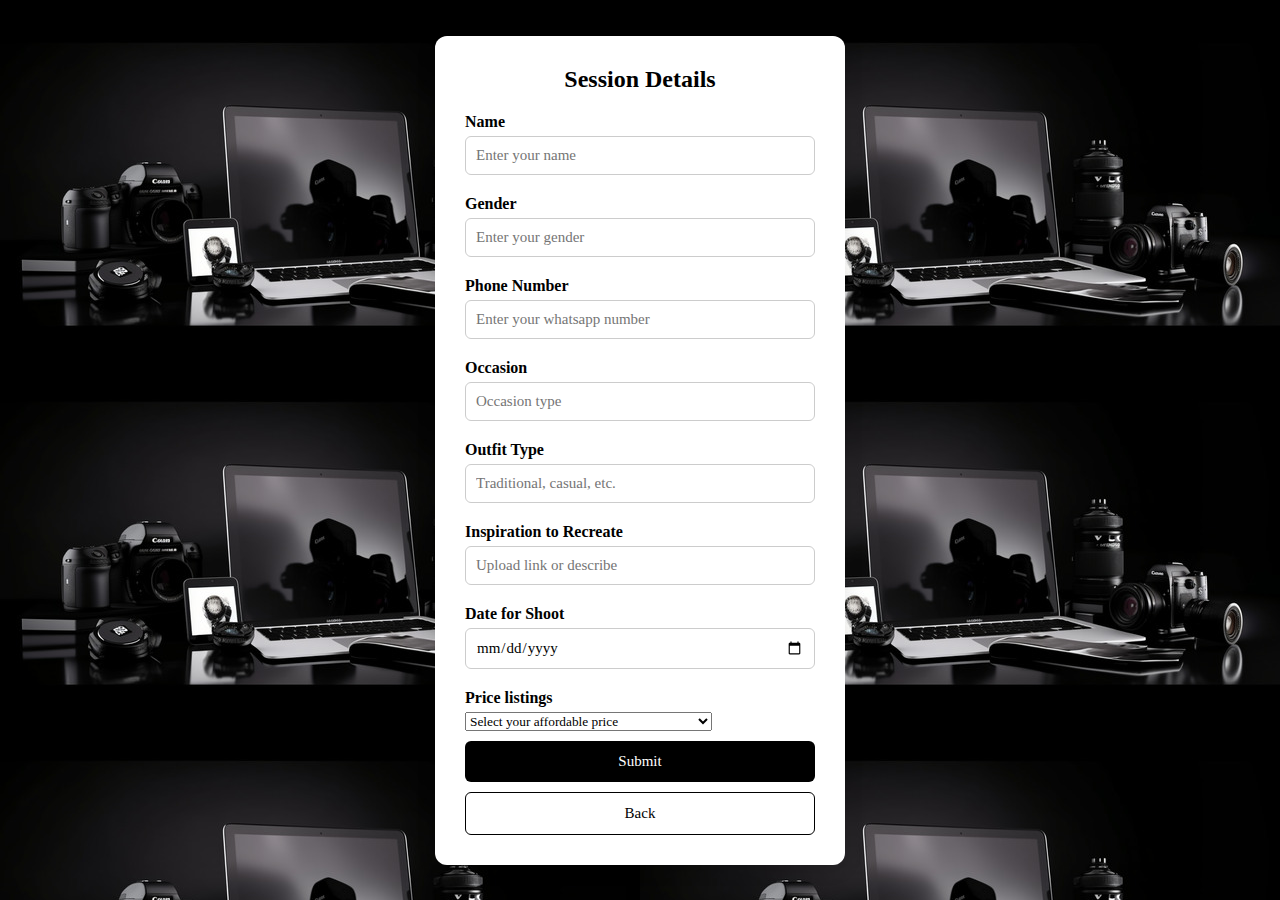
<file: booking.html>
<!DOCTYPE html>
<html lang="en">
<head>
    <meta charset="UTF-8">
    <meta name="viewport" content="width=device-width, initial-scale=1.0">
    <title>Book A Session - Pixelart_Impression</title>
    <link rel="stylesheet" href="booking.css">
    <link rel="shortcut icon" href="img/favicon.jpeg" type="image/x-icon">
</head>

<body>
    <div class="main">
        <h2>Session Details</h2>

        <form class="form" action="https://formspree.io/f/xdkqdlzk" method="POST">
            
            <p>Name</p>
            <input type="text" name="name" placeholder="Enter your name" required>

            <p>Gender</p>
            <input type="text" name="gender" placeholder="Enter your gender" required>

            <p>Phone Number</p>
            <input type="text" name="phone" placeholder="Enter your whatsapp number" required>

            <p>Occasion</p>
            <input type="text" name="occasion" placeholder="Occasion type" required>

            <p>Outfit Type</p>
            <input type="text" name="outfit" placeholder="Traditional, casual, etc." required>

            <p>Inspiration to Recreate</p>
            <input type="text" name="inspiration" placeholder="Upload link or describe" required>

            <p>Date for Shoot</p>
            <input type="date" name="shoot_date" required>

            <p>Price listings</p>
            <select name="price" required>
    <option value="" disabled selected hidden>Select your affordable price</option>

    <option value="35k - Indoor shoot, 1 outfit, 4 soft copies">
        Indoor shoot, 1 outfit, 4 soft copies (35k)
    </option>

    <option value="40k - Indoor shoot, 2 outfits, 4 soft copies">
        Indoor shoot, 2 outfits, 4 soft copies (40k)
    </option>

    <option value="45k - Indoor shoot, 3 outfits, 6 soft copies">
        Indoor shoot, 3 outfits, 6 soft copies (45k)
    </option>

    <option value="50k - Studio shoot deluxe">
        Studio shoot deluxe (50k)
    </option>
</select>


            <button type="submit">Submit</button>

            <button onclick="goToPage()" id="button">Back</button>
        </form>
    </div>

<script>
  function goToPage() {
    window.location.href = "index.html";
  }
  
</script>

</body>
</html>
</file>
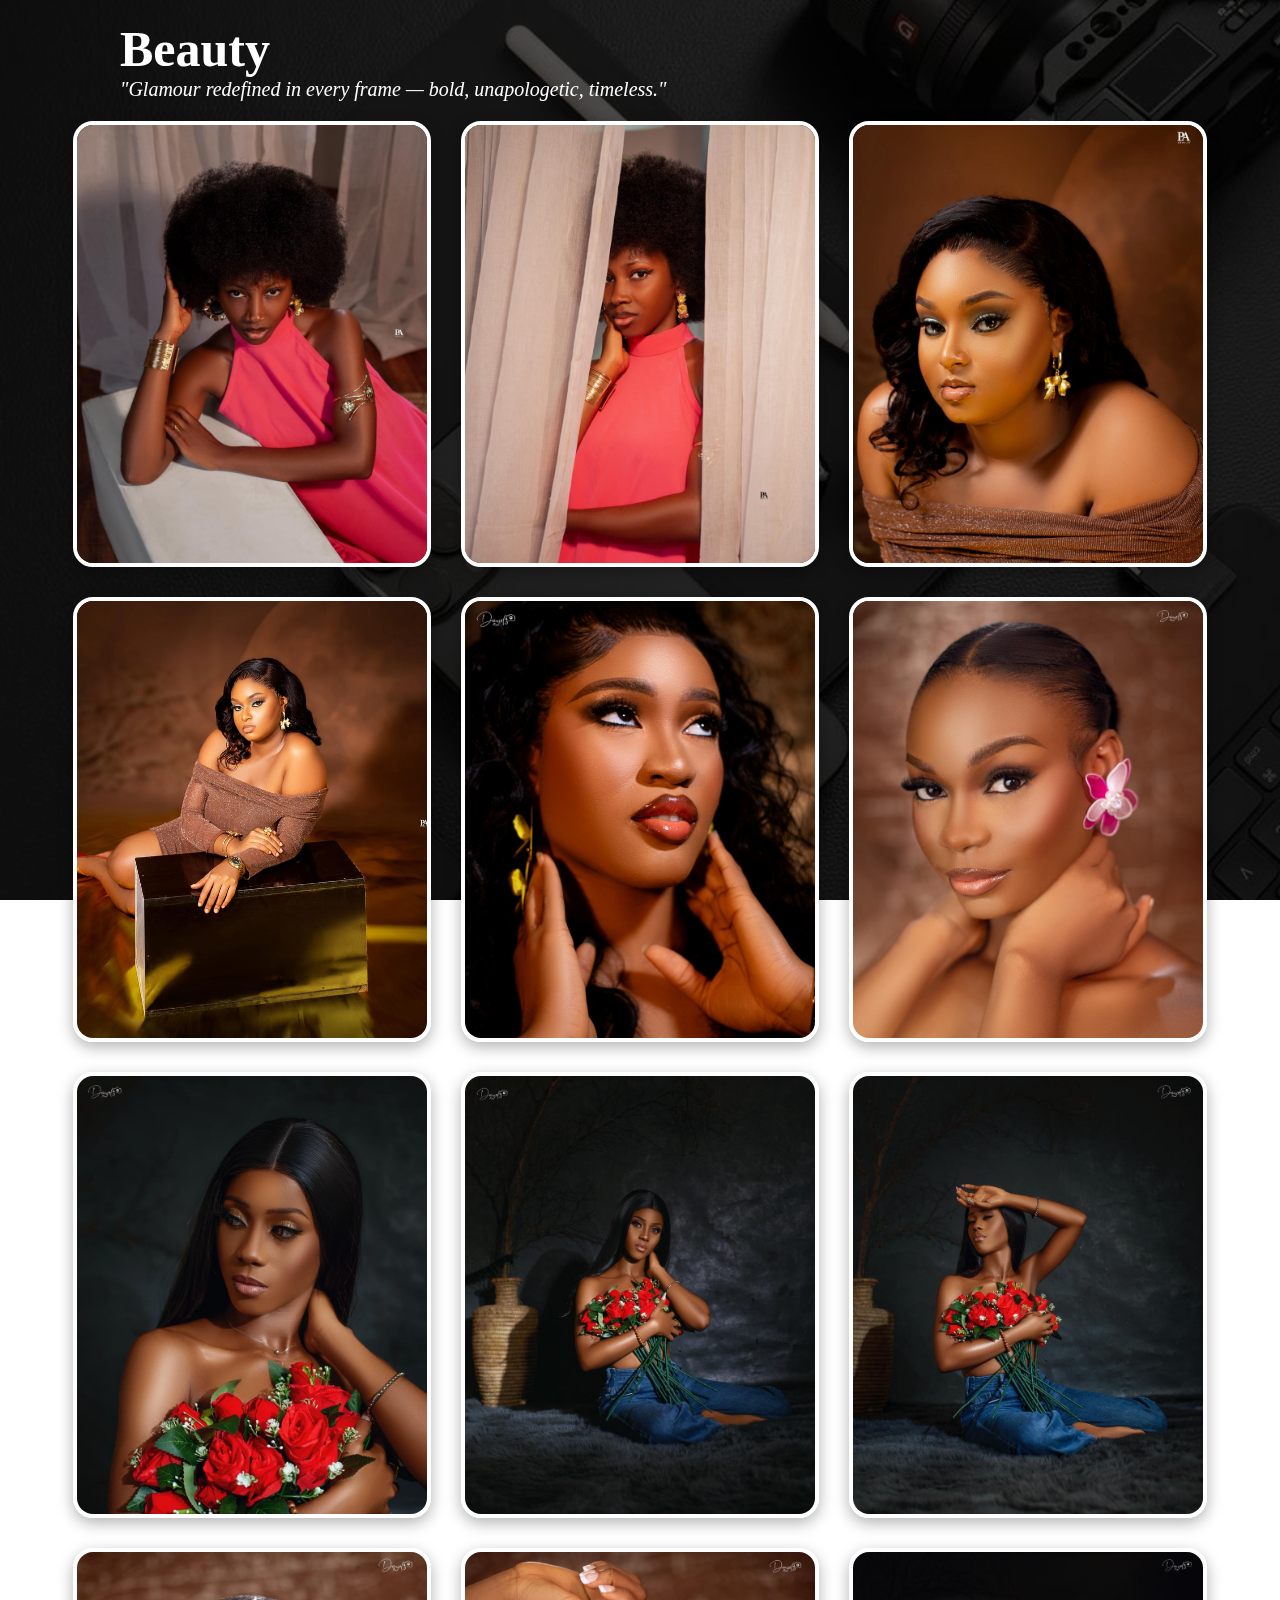
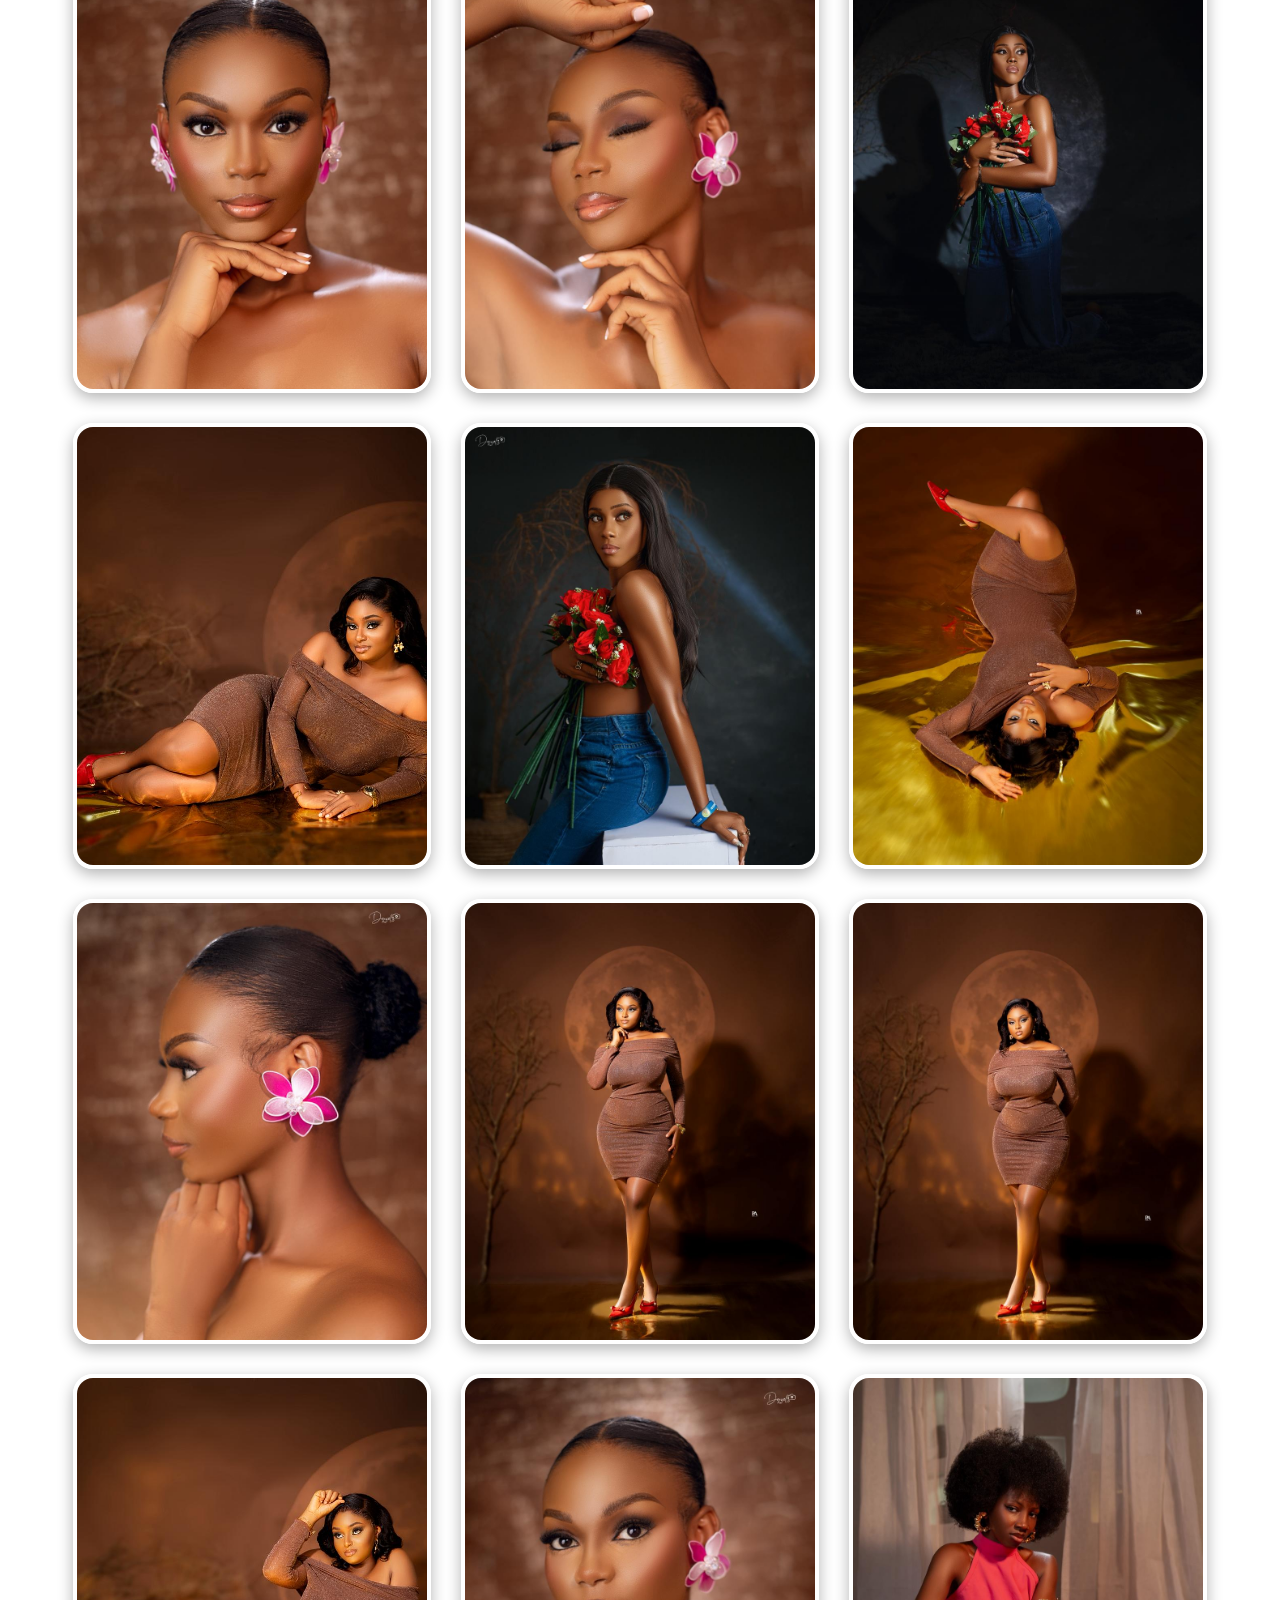
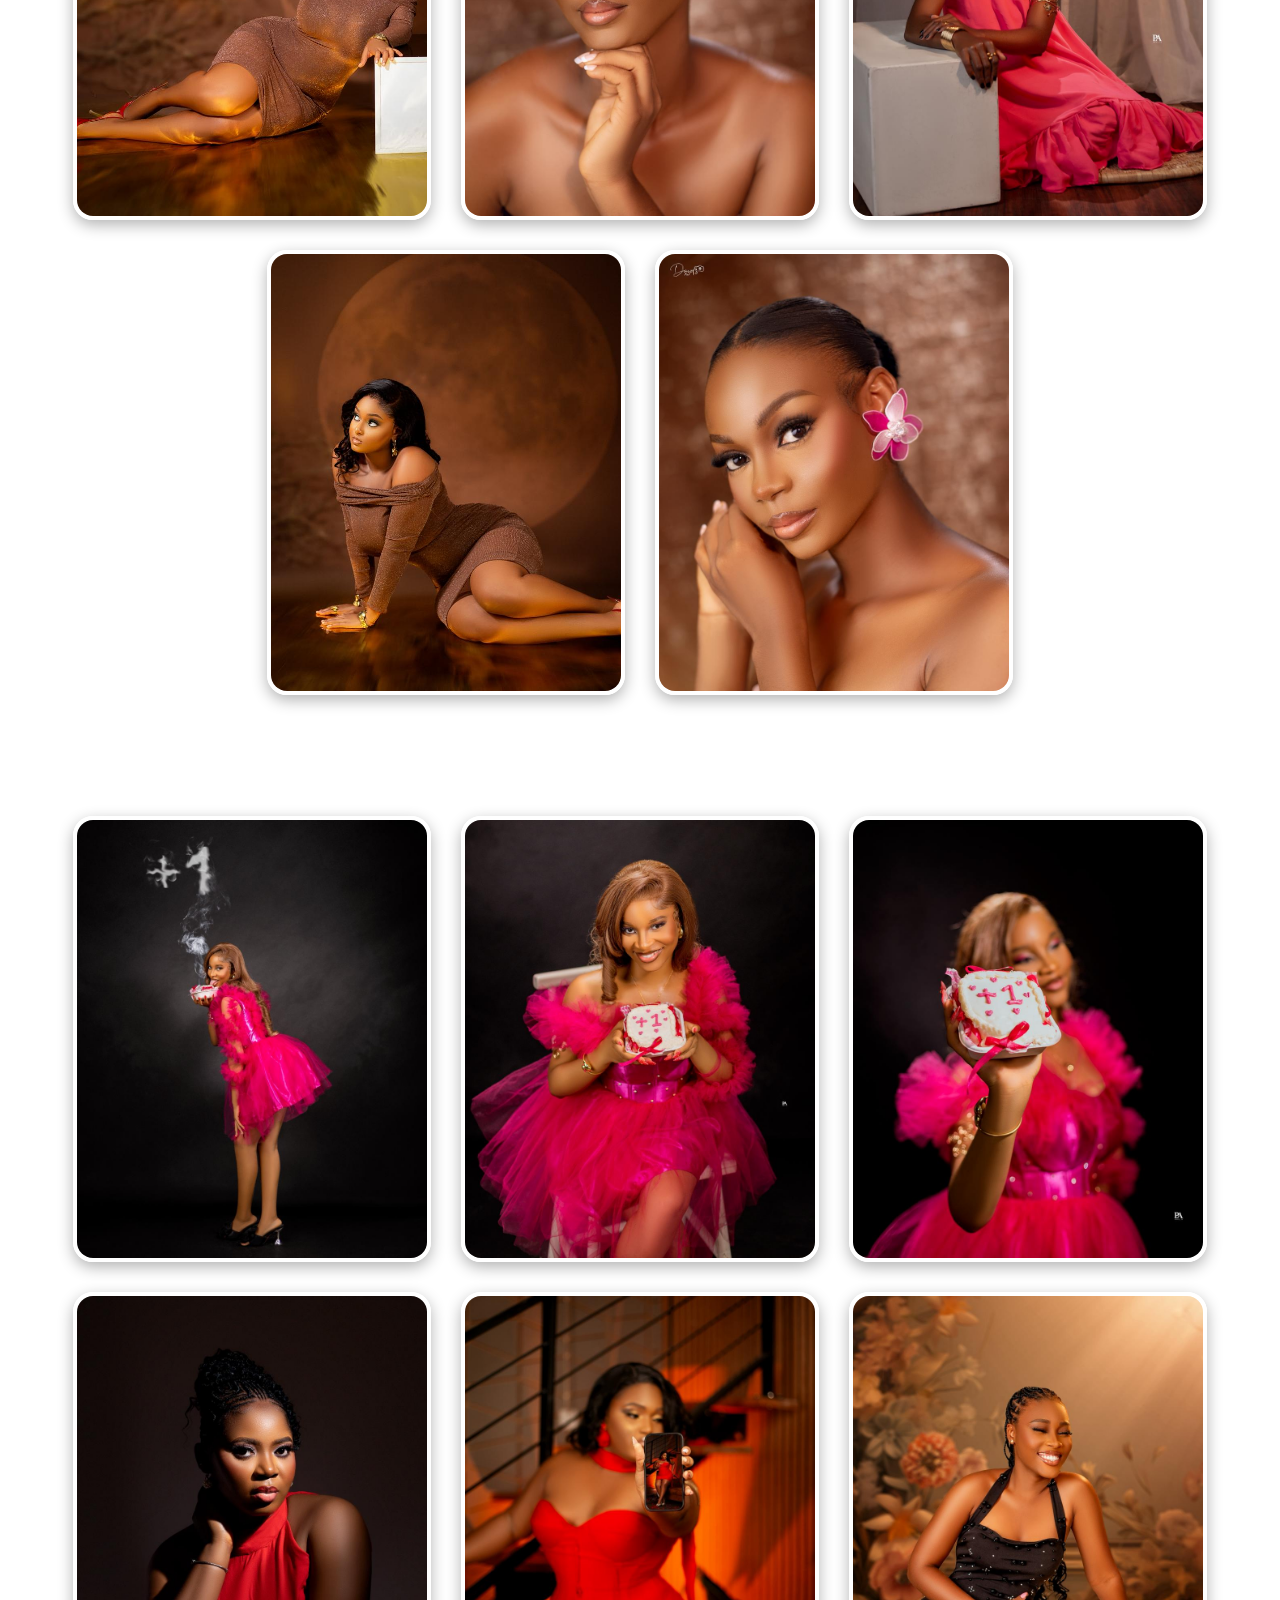
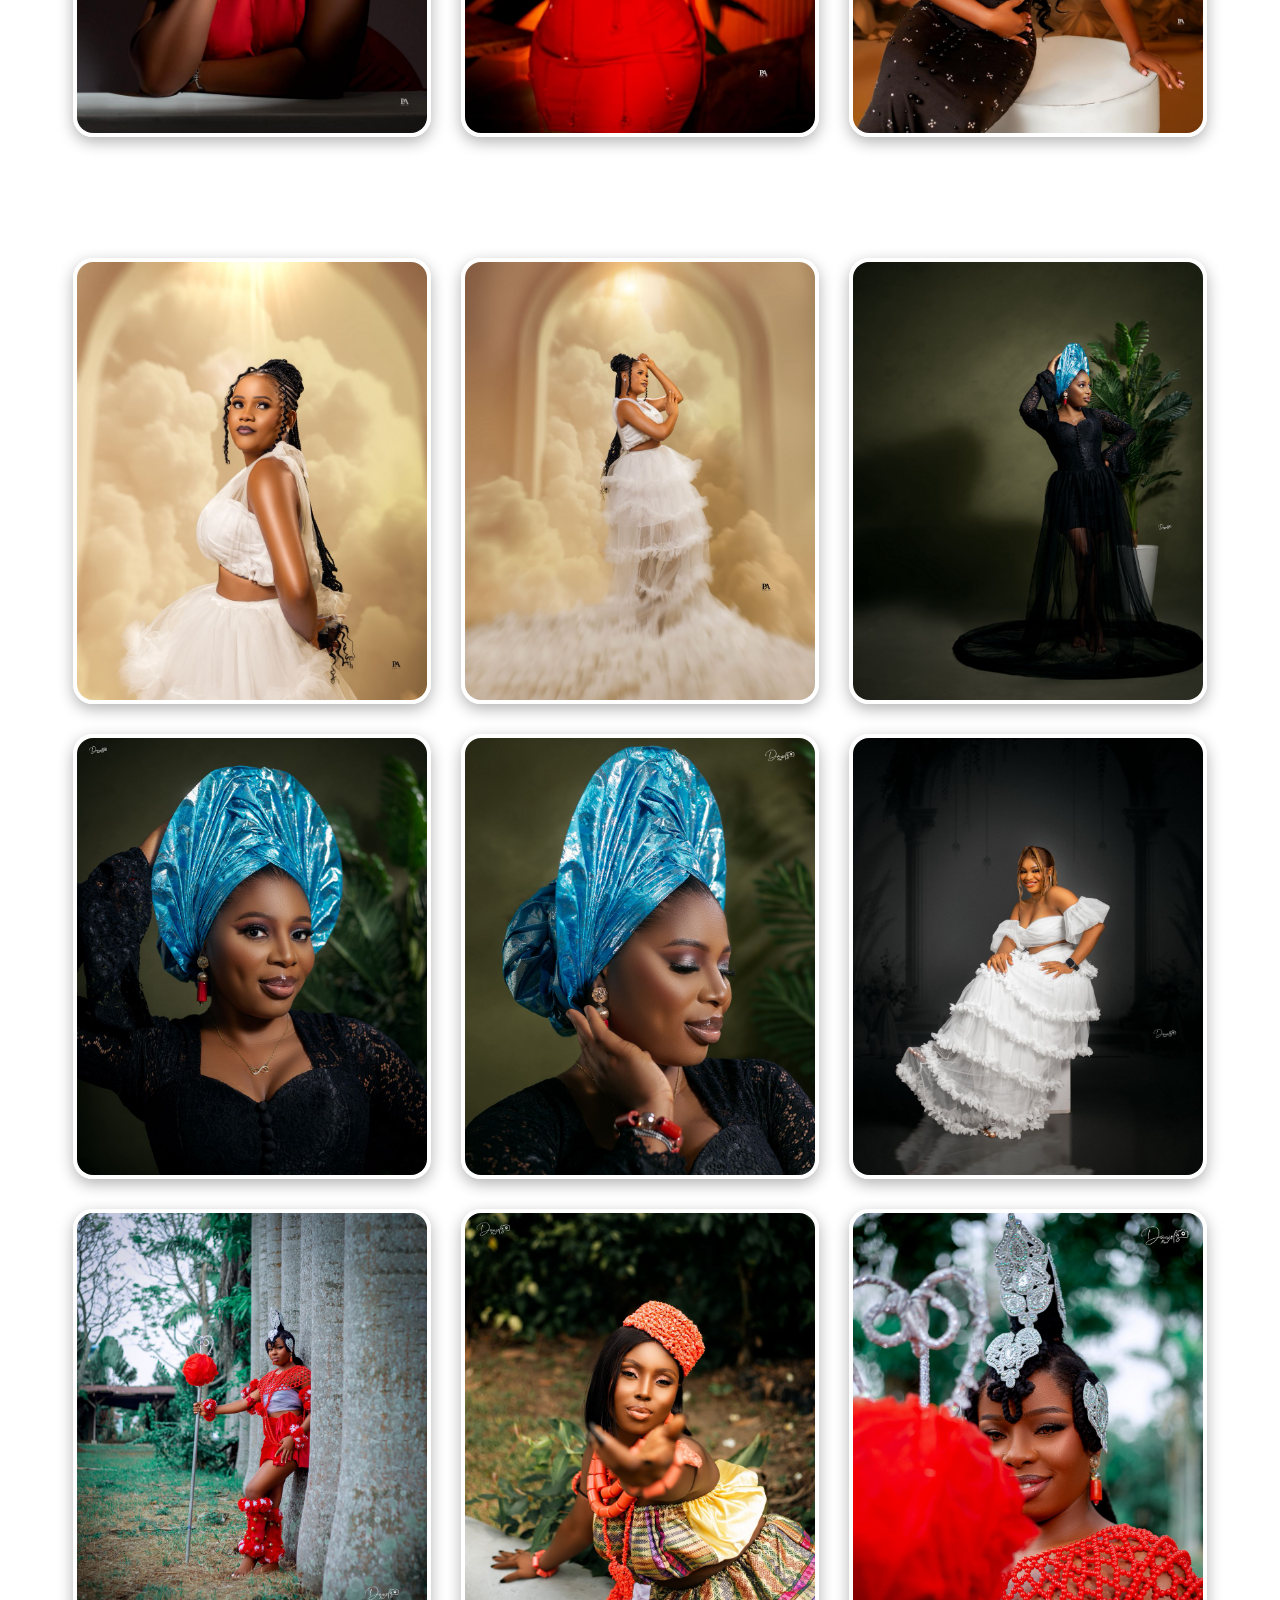
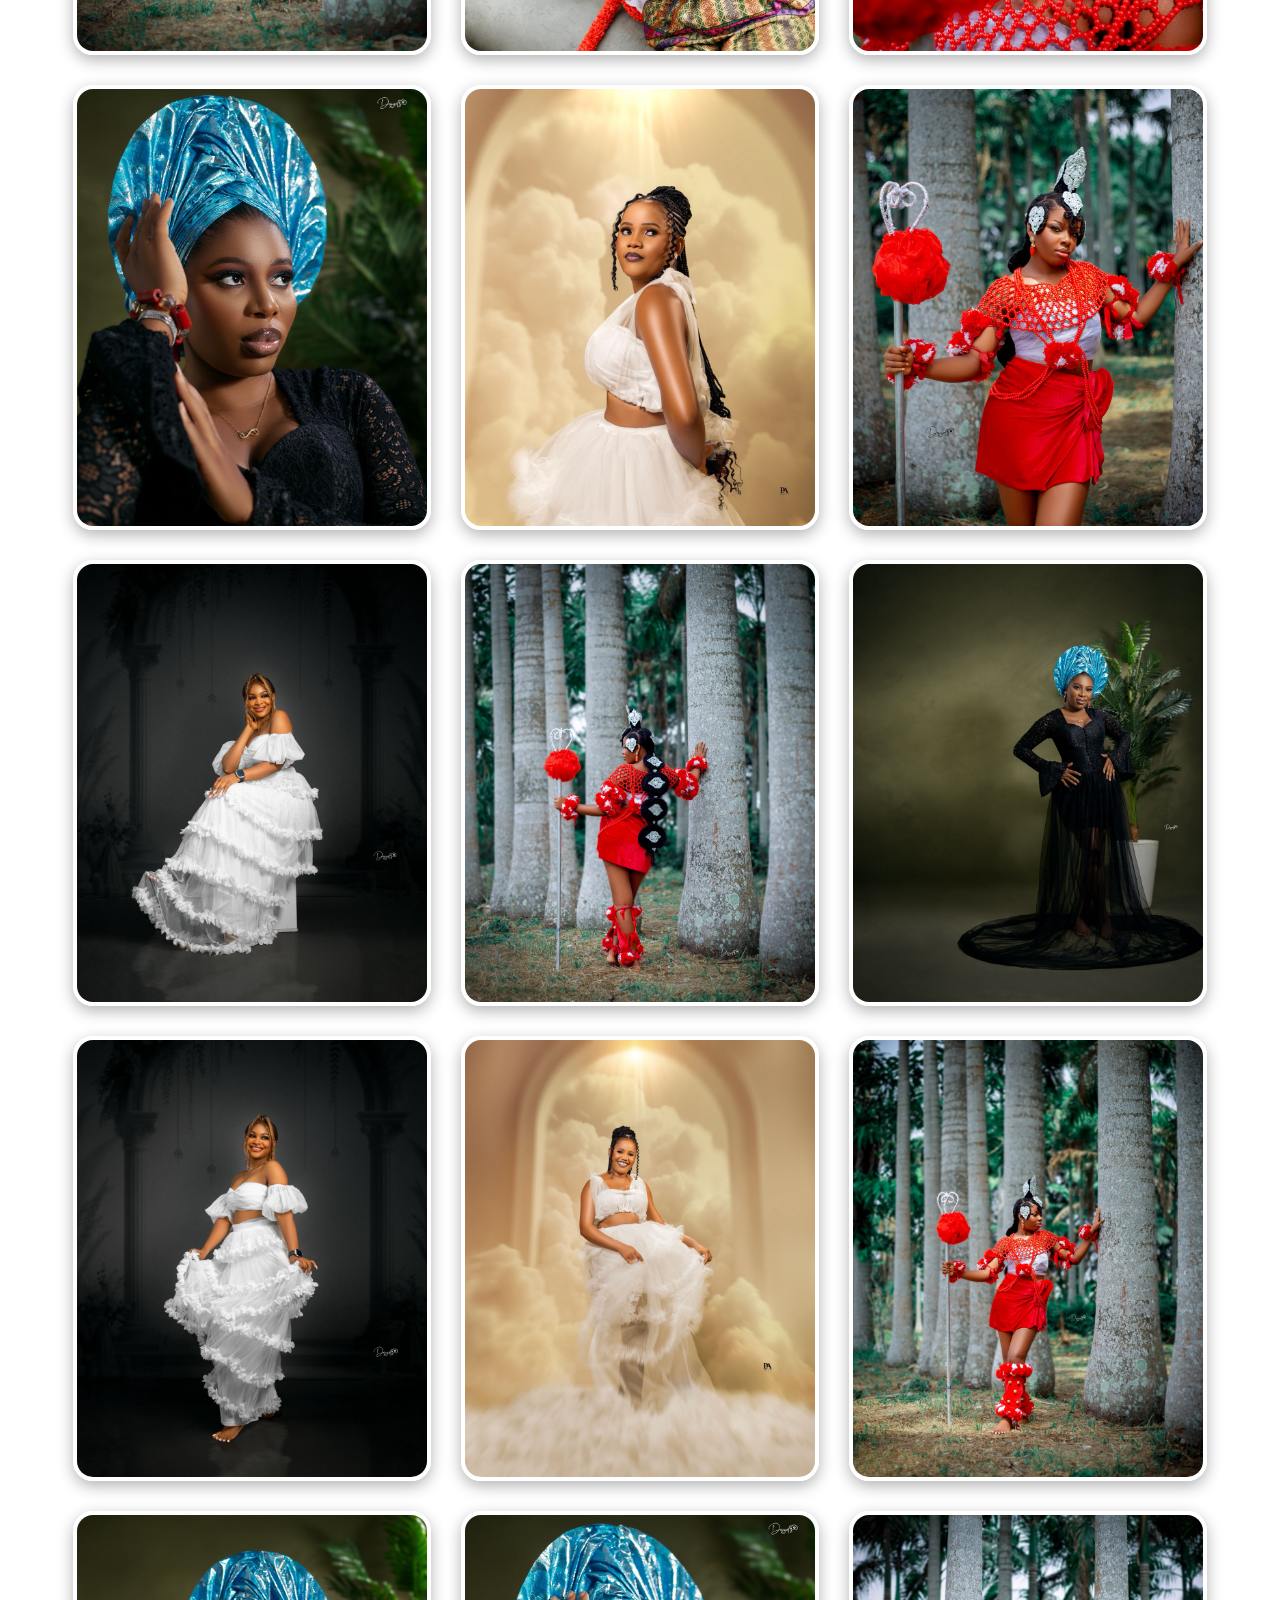
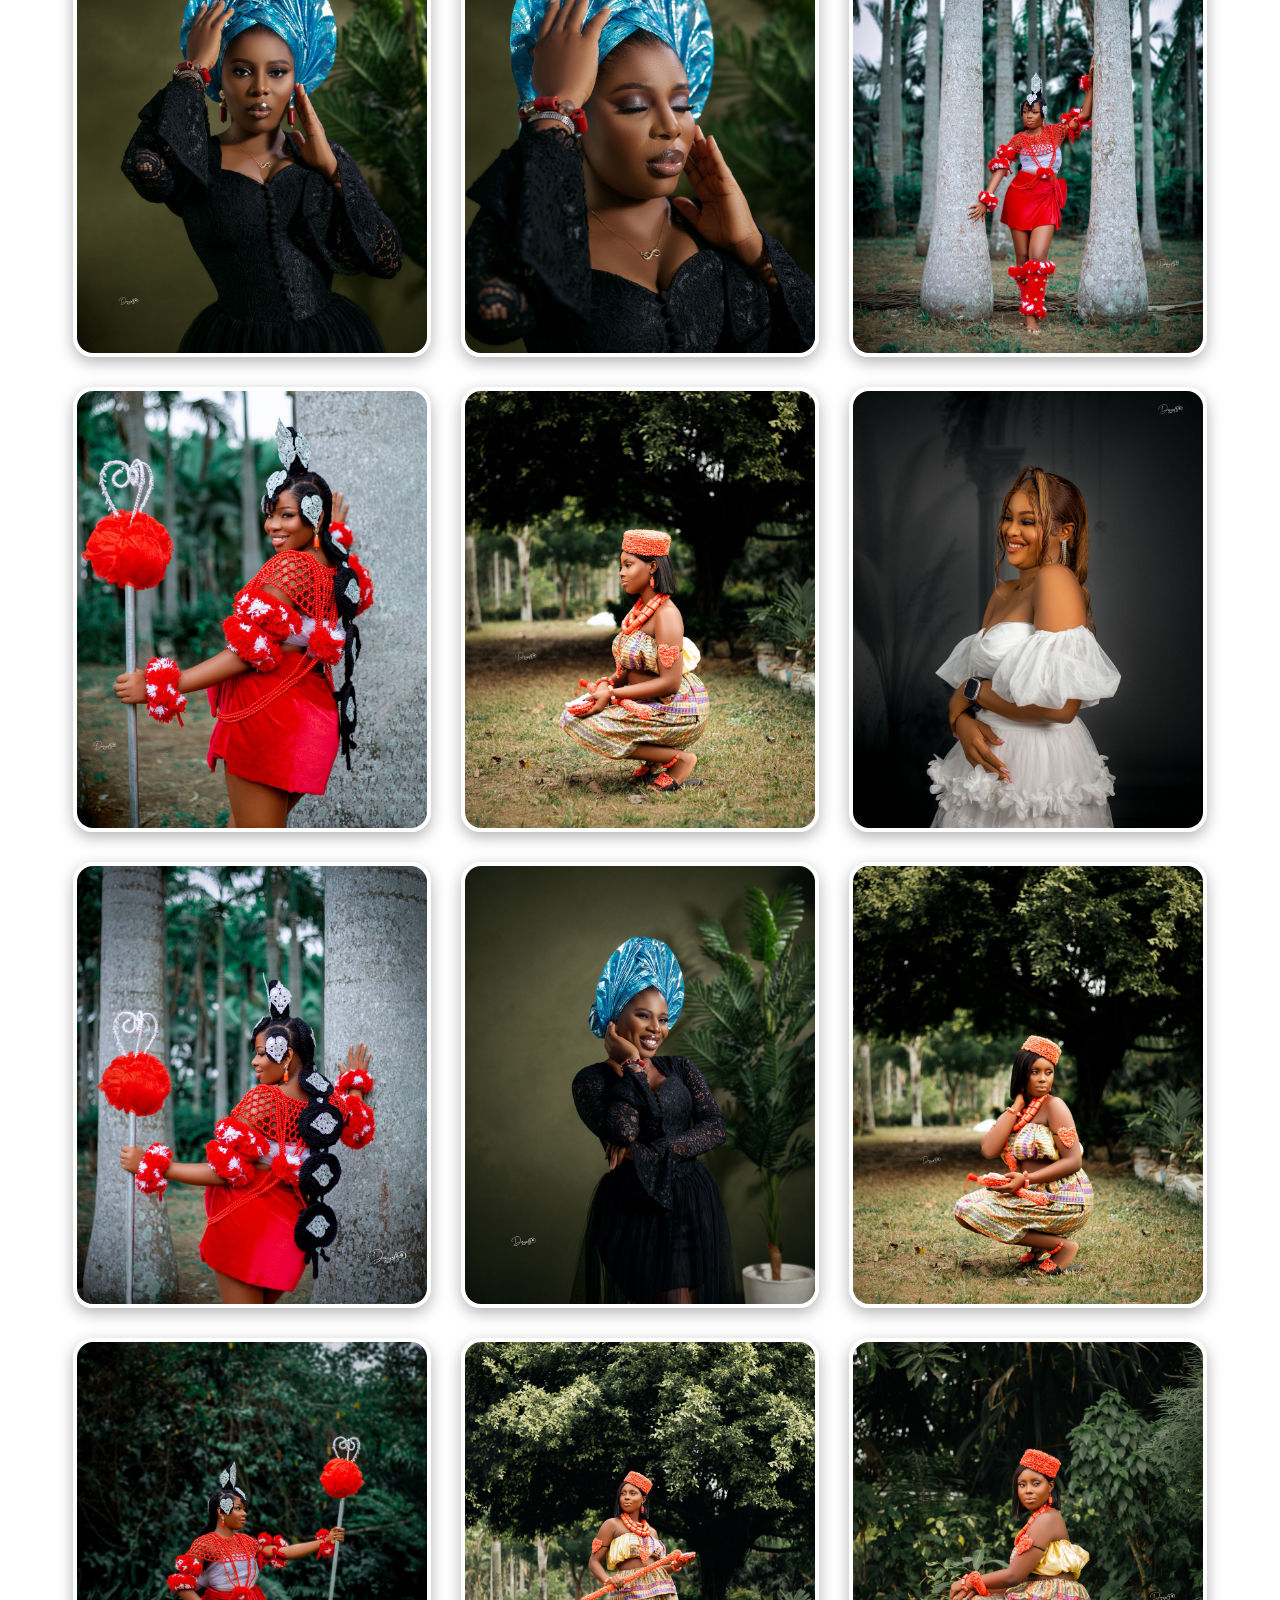
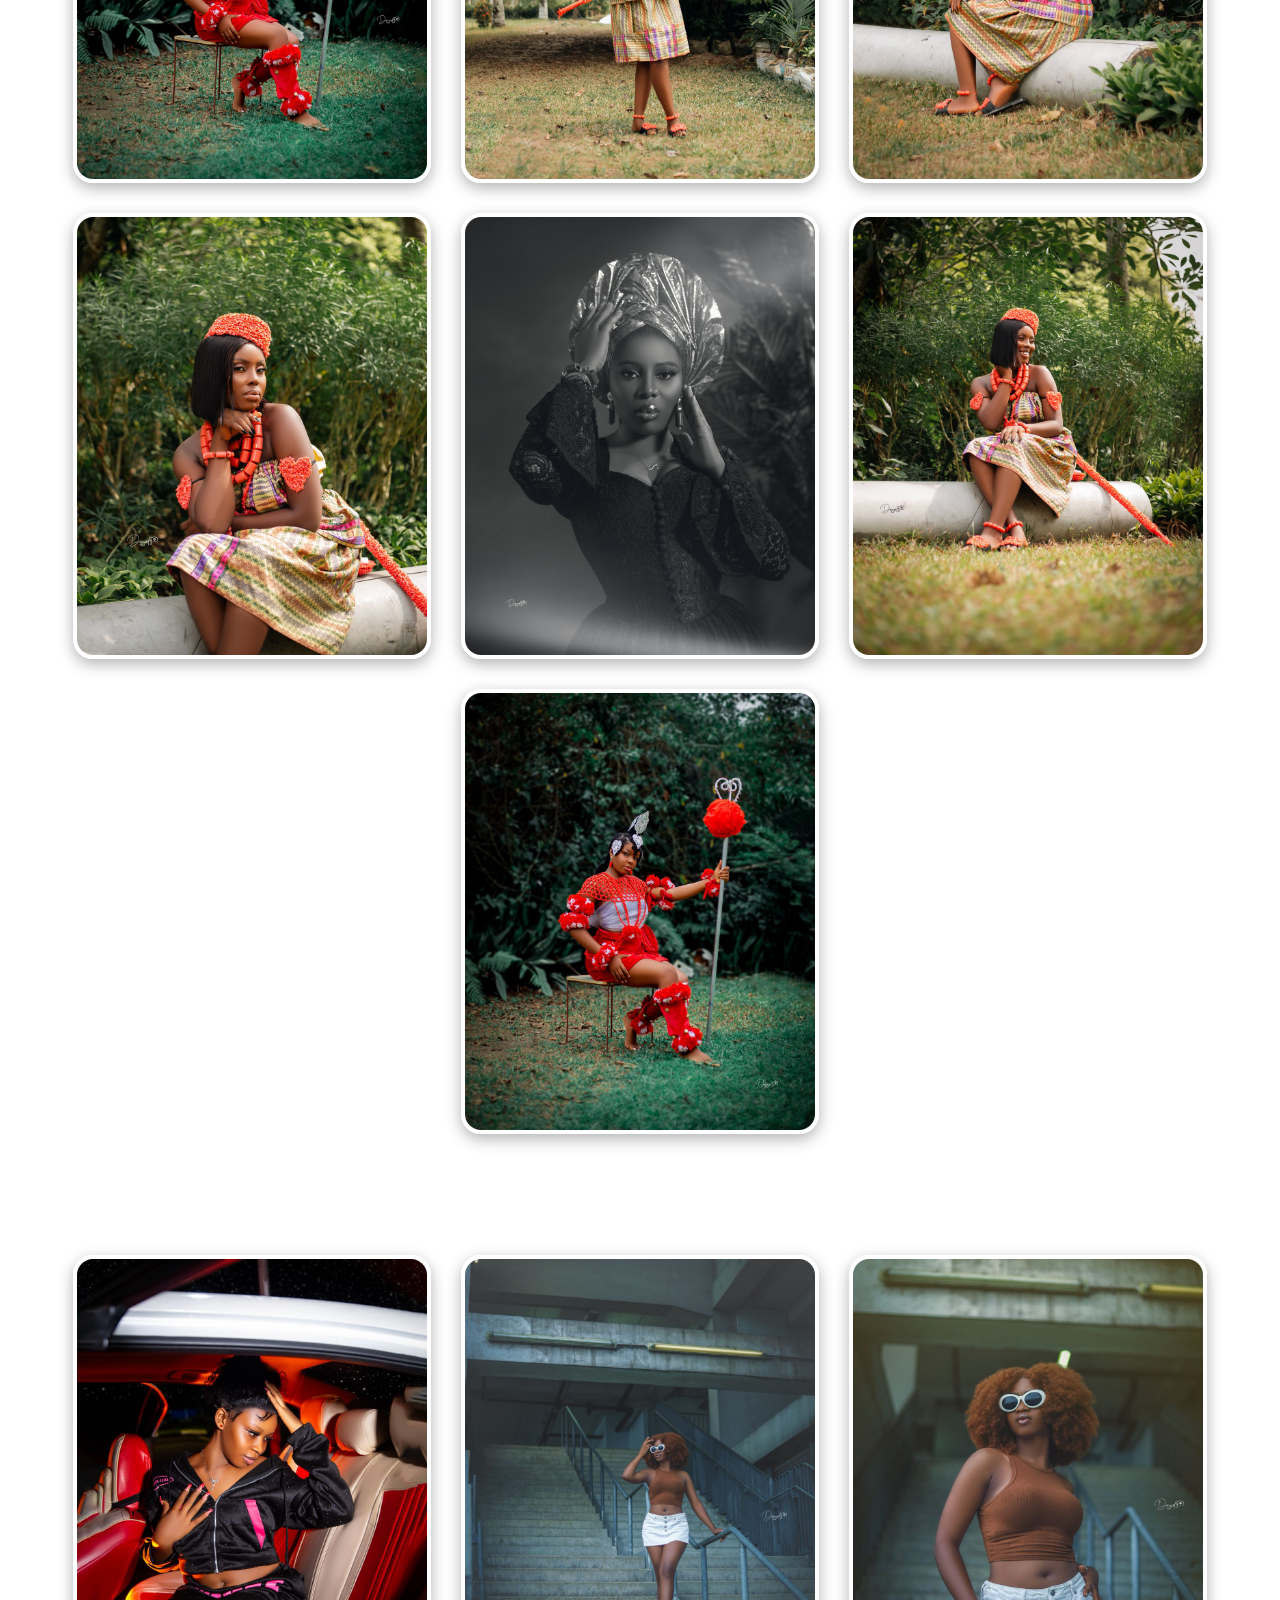
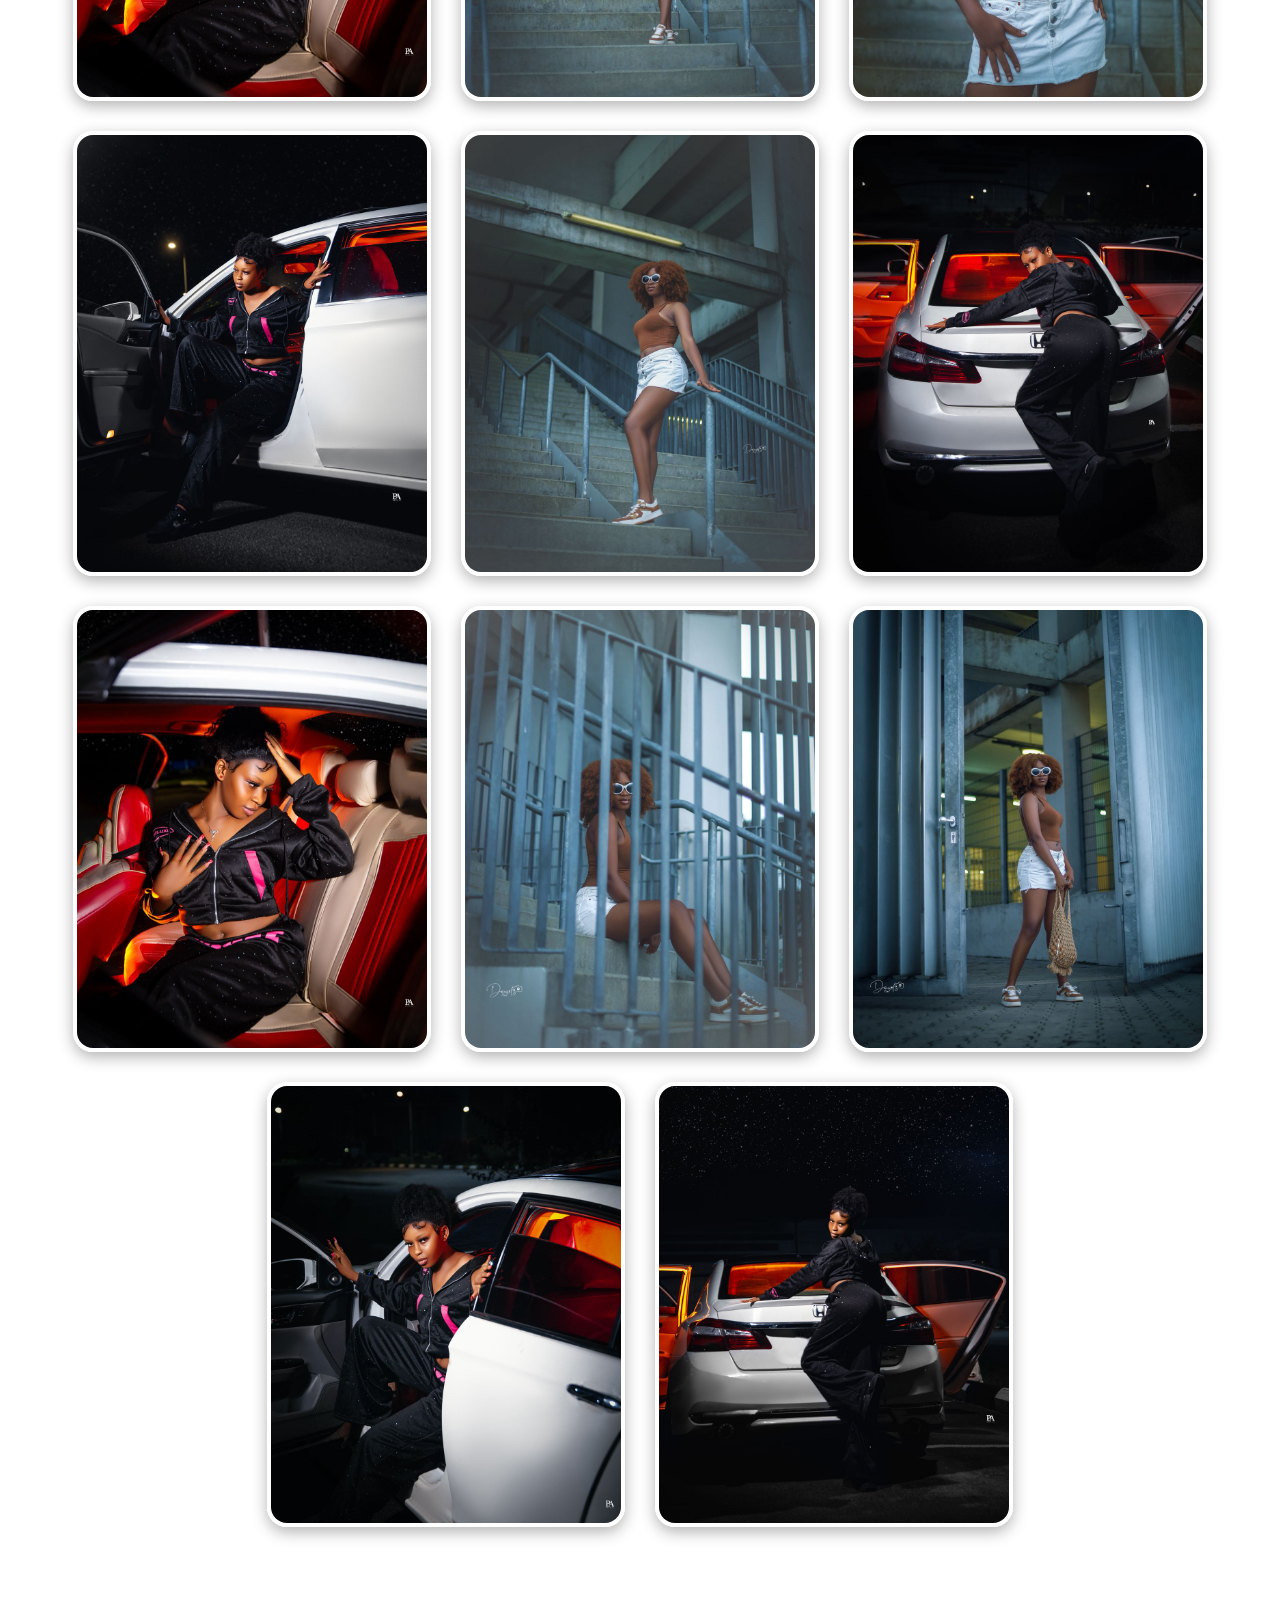
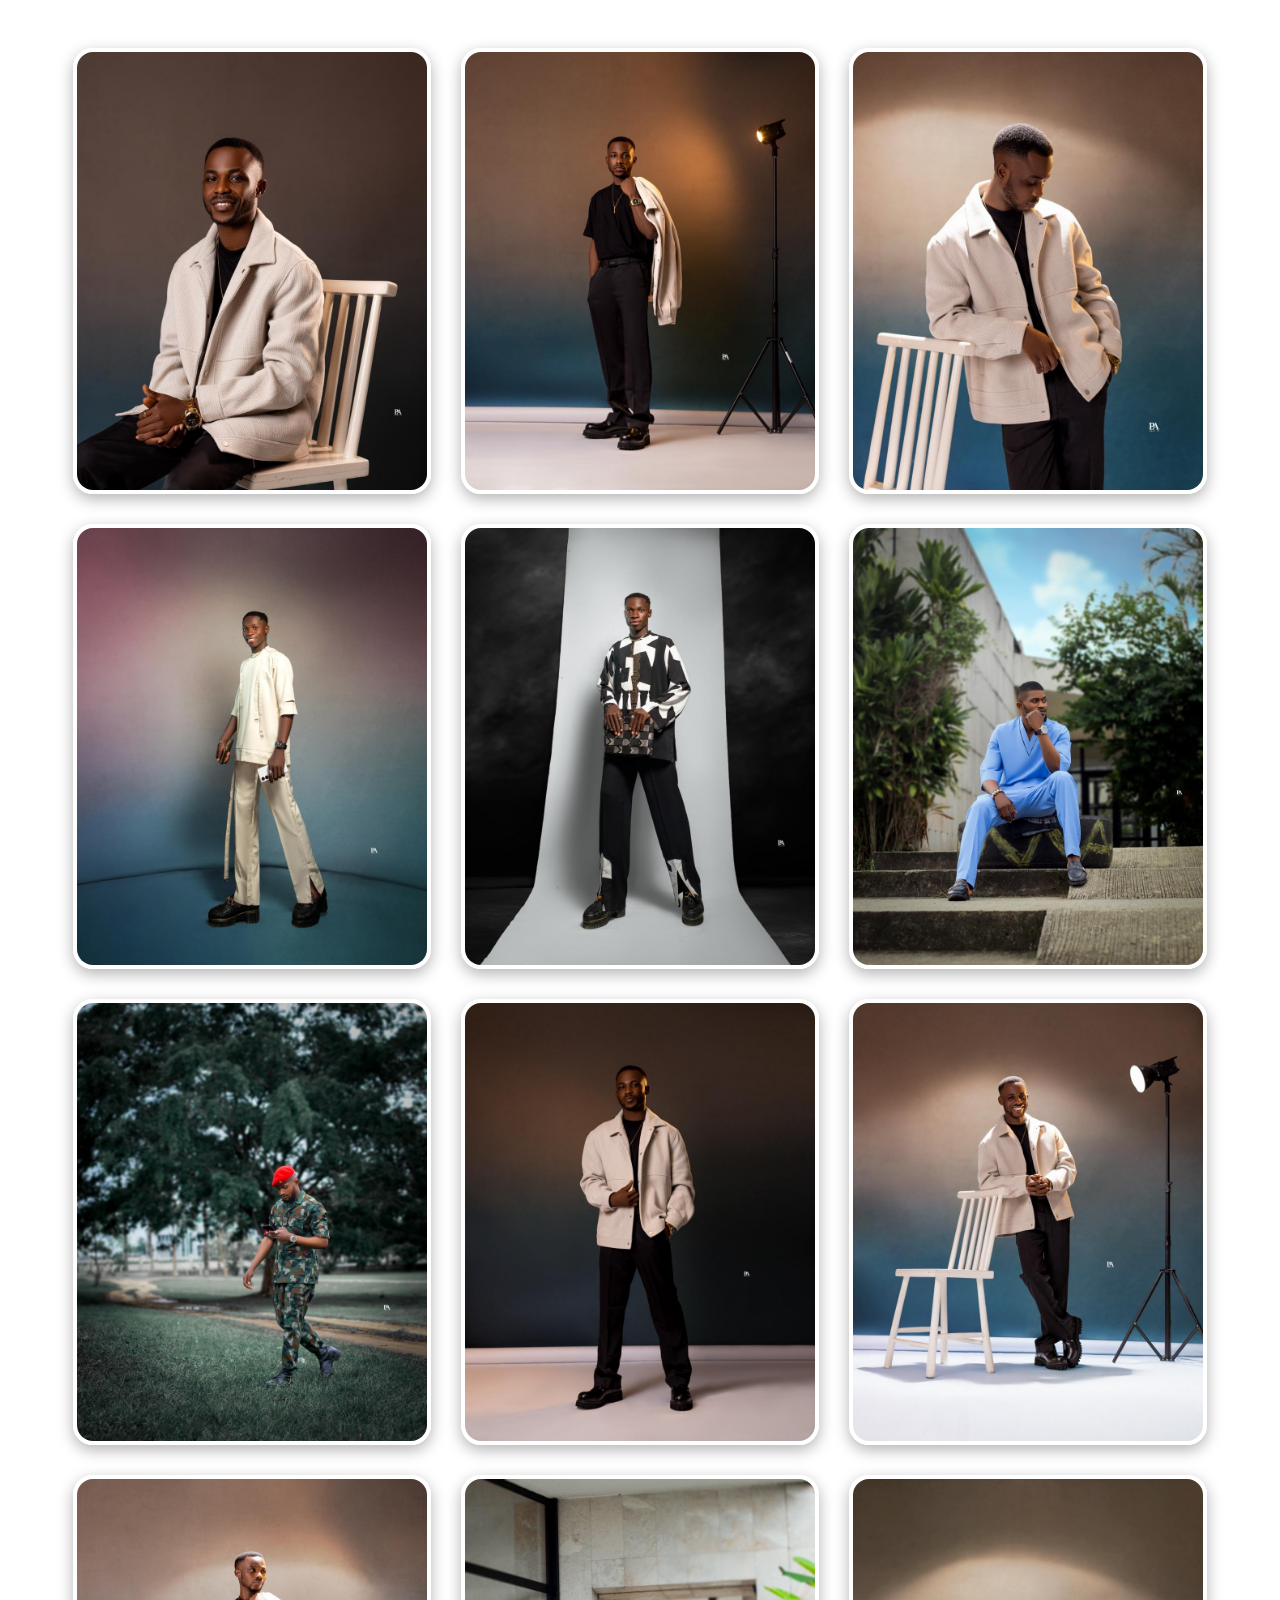
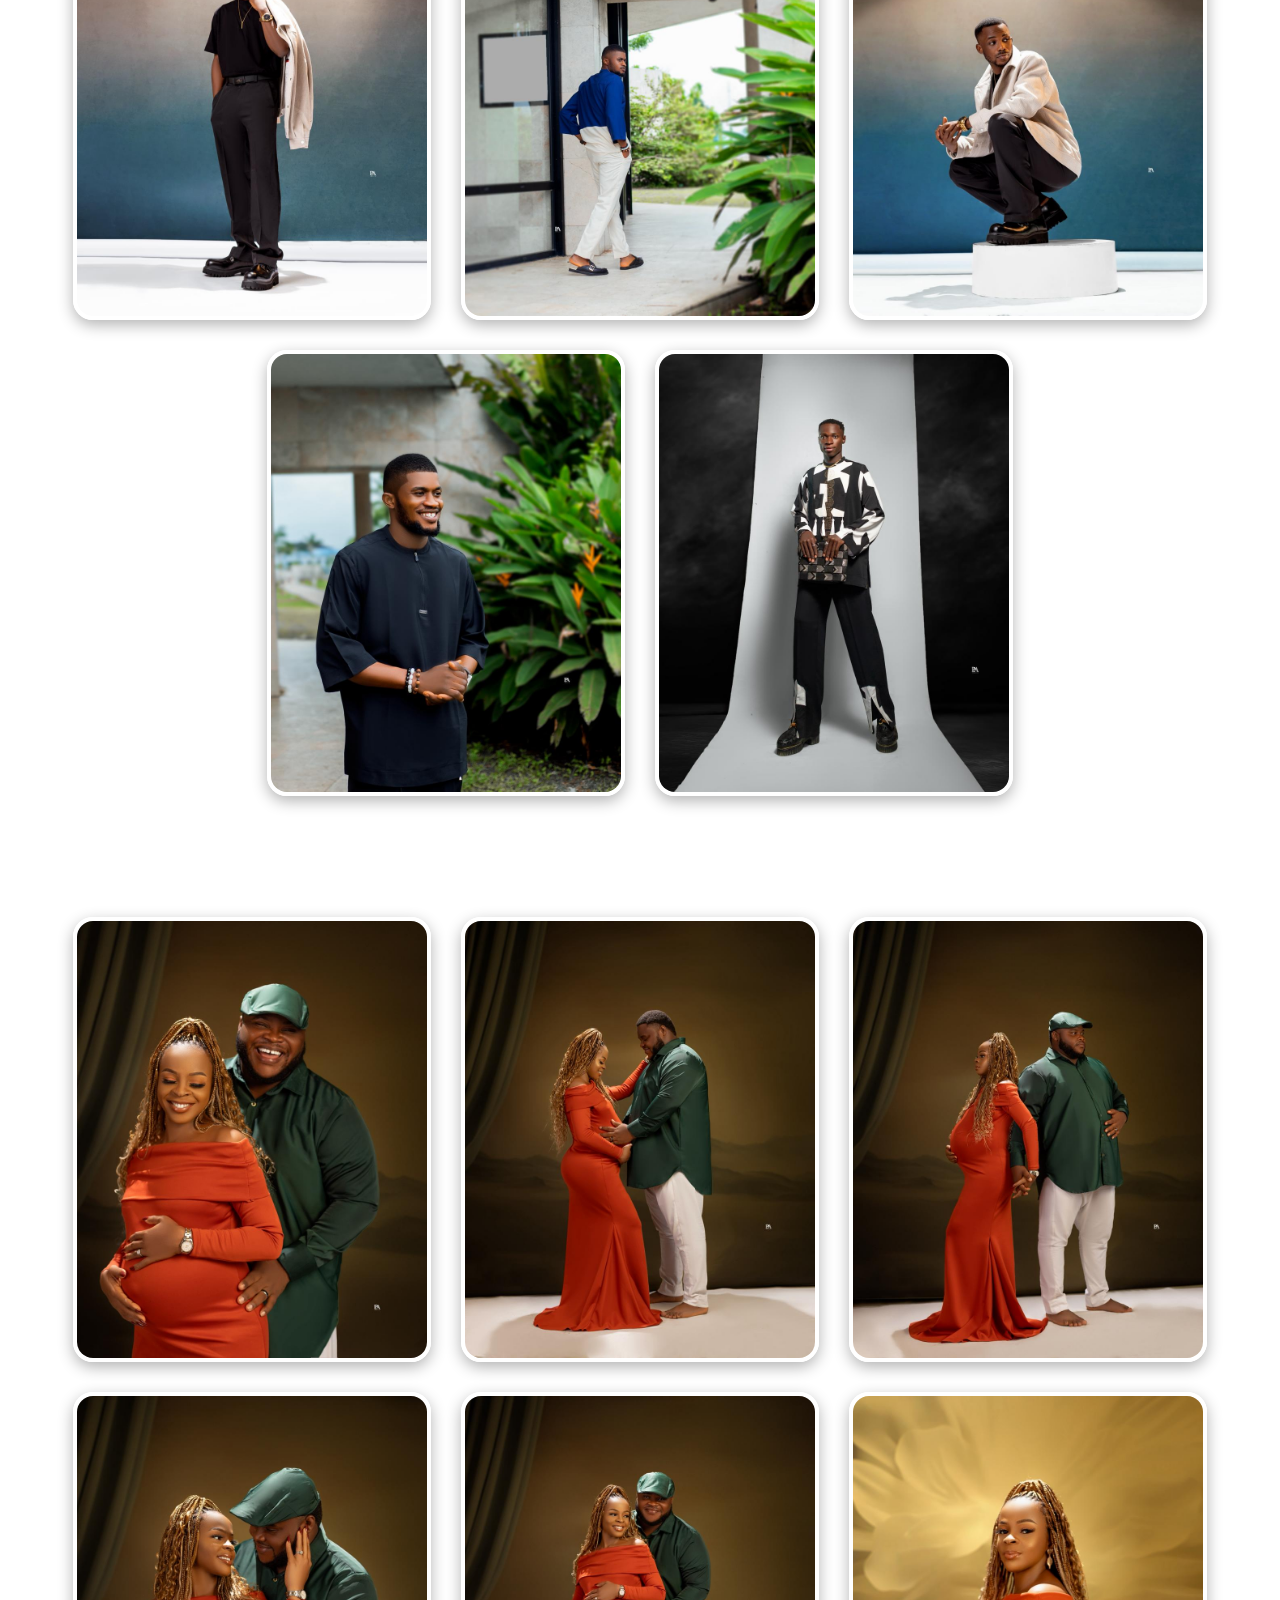
<file: gallery.html>
<!DOCTYPE html>
<html lang="en">
<head>
    <meta charset="UTF-8">
    <meta name="viewport" content="width=device-width, initial-scale=1.0">
    <title>Gallery</title>
    <link rel="stylesheet" href="gallery.css">
    <link rel="shortcut icon" href="img/favicon.jpeg" type="image/x-icon">
</head>
<body>
    <main>
        <div class="beauty">
            <h2>Beauty</h2>
            <p><em>"Glamour redefined in every frame — bold, unapologetic, timeless."</em></p>
            <div class="beauty_pics">
            <img src="img/beauty/b1.jpeg" alt="1">
            <img src="img/beauty/b2.jpeg" alt="2">
            <img src="img/beauty/b4.jpeg" alt="4">
            <img src="img/beauty/b3.jpeg" alt="3">
            <img src="img/beauty/b5.jpeg" alt="5">
            <img src="img/beauty/b6.jpeg" alt="6">
            <img src="img/beauty/b7.jpeg" alt="7">
            <img src="img/beauty/b8.jpeg" alt="8">
            <img src="img/beauty/b9.jpeg" alt="9">
            <img src="img/beauty/b10.jpeg" alt="10">
            <img src="img/beauty/b11.jpeg" alt="11">
            <img src="img/beauty/b12.jpeg" alt="12">
            <img src="img/beauty/b13.jpeg" alt="13">
            <img src="img/beauty/b14.jpeg" alt="14">
            <img src="img/beauty/b15.jpeg" alt="15">
            <img src="img/beauty/b16.jpeg" alt="16">
            <img src="img/beauty/b17.jpeg" alt="17">
            <img src="img/beauty/b18.jpeg" alt="18">
            <img src="img/beauty/b19.jpeg" alt="19">
            <img src="img/beauty/b20.jpeg" alt="20">
            <img src="img/beauty/b21.jpeg" alt="21">
            <img src="img/beauty/b22.jpeg" alt="22">
            <img src="img/beauty/b23.jpeg" alt="23">
            </div>
        </div>

        <div class="birthday">
            <h2>Birthdays</h2>
            <p><em>"Framed in love, lit by joy, edited with grace"</em></p>
            <div class="birthday_pics">
                <img src="img/birthday/b1.jpeg" alt="1">
                <img src="img/birthday/b2.jpeg" alt="2">
                <img src="img/birthday/b3.jpeg" alt="3">
                <img src="img/birthday/b4.jpeg" alt="4">
                <img src="img/birthday/b5.jpeg" alt="5">
                <img src="img/birthday/b6.jpeg" alt="6">
            </div>
        </div>

        <div class="bridals">
            <h2>Bridals</h2>
            <p><em>"Just a bride, her dress, and a camera capturing forever"</em></p>
            <div class="bridal_pics">
                <img src="img/bridals/b1.jpeg" alt="1">
                <img src="img/bridals/b2.jpeg" alt="2">
                <img src="img/bridals/b3.jpeg" alt="3">
                <img src="img/bridals/b4.jpeg" alt="4">
                <img src="img/bridals/b5.jpeg" alt="5">
                <img src="img/bridals/b6.jpeg" alt="6">
                <img src="img/bridals/b7.jpeg" alt="7">
                <img src="img/bridals/b8.jpeg" alt="8">
                <img src="img/bridals/b10.jpeg" alt="10">
                <img src="img/bridals/b11.jpeg" alt="11">
                <img src="img/bridals/b12.jpeg" alt="12">
                <img src="img/bridals/b13.jpeg" alt="13">
                <img src="img/bridals/b14.jpeg" alt="14">
                <img src="img/bridals/b15.jpeg" alt="15">
                <img src="img/bridals/b16.jpeg" alt="16">
                <img src="img/bridals/b17.jpeg" alt="17">
                <img src="img/bridals/b18.jpeg" alt="18">
                <img src="img/bridals/b19.jpeg" alt="19">
                <img src="img/bridals/b20.jpeg" alt="20">
                <img src="img/bridals/b21.jpeg" alt="21">
                <img src="img/bridals/b22.jpeg" alt="22">
                <img src="img/bridals/b23.jpeg" alt="23">
                <img src="img/bridals/b24.jpeg" alt="24">
                <img src="img/bridals/b25.jpeg" alt="25">
                <img src="img/bridals/b26.jpeg" alt="26">
                <img src="img/bridals/b27.jpeg" alt="27">
                <img src="img/bridals/b28.jpeg" alt="28">
                <img src="img/bridals/b29.jpeg" alt="29">
                <img src="img/bridals/b30.jpeg" alt="30">
                <img src="img/bridals/b31.jpeg" alt="31">
                <img src="img/bridals/b32.jpeg" alt="32">
                <img src="img/bridals/b33.jpeg" alt="33">
                <img src="img/bridals/b34.jpeg" alt="34">
                <img src="img/bridals/b35.jpeg" alt="35">
            </div>
        </div>

        <div class="lifestyle">
            <h2>Lifestyle</h2>
            <p><em>"Candid moments, real vibes, and a little magic in between"</em></p>
            <div class="lifestyle_pics">
                <img src="img/lifestyle/l1.jpeg" alt="1">
                <img src="img/lifestyle/l2.jpeg" alt="2">
                <img src="img/lifestyle/l3.jpeg" alt="3">
                <img src="img/lifestyle/l4.jpeg" alt="4">
                <img src="img/lifestyle/l5.jpeg" alt="5">
                <img src="img/lifestyle/l6.jpeg" alt="6">
                <img src="img/lifestyle/l7.jpeg" alt="7">
                <img src="img/lifestyle/l8.jpeg" alt="8">
                <img src="img/lifestyle/l9.jpeg" alt="9">
                <img src="img/lifestyle/l10.jpeg" alt="10">
                <img src="img/lifestyle/l11.jpeg" alt="11">
            </div>
        </div>

        <div class="men">
            <h2>Men</h2>
            <p><em>Living the moment. Framed by the lens.</em></p>
            <div class="men_pics">
                <img src="img/men/m1.jpeg" alt="1">
                <img src="img/men/m2.jpeg" alt="2">
                <img src="img/men/m3.jpeg" alt="3">
                <img src="img/men/m4.jpeg" alt="4">
                <img src="img/men/m5.jpeg" alt="5">
                <img src="img/men/m6.jpeg" alt="6">
                <img src="img/men/m7.jpeg" alt="7">
                <img src="img/men/m8.jpeg" alt="8">
                <img src="img/men/m9.jpeg" alt="9">
                <img src="img/men/m10.jpeg" alt="10">
                <img src="img/men/m11.jpeg" alt="11">
                <img src="img/men/m12.jpeg" alt="12">
                <img src="img/men/m13.jpeg" alt="13">
                <img src="img/men/m14.jpeg" alt="14">
            </div>
        </div>

        <div class="pregnancy">
            <h2>Pregnancy</h2>
            <p><em>"From a tiny heartbeat to a lifetime of love"</em></p>
            <div class="pregnancy_pics">
                <img src="img/pregnancy shoot/p1.jpeg" alt="1">
                <img src="img/pregnancy shoot/p2.jpeg" alt="2">
                <img src="img/pregnancy shoot/p3.jpeg" alt="3">
                <img src="img/pregnancy shoot/p4.jpeg" alt="4">
                <img src="img/pregnancy shoot/p5.jpeg" alt="5">
                <img src="img/pregnancy shoot/p6.jpeg" alt="6">
                <img src="img/pregnancy shoot/p7.jpeg" alt="7">
                <img src="img/pregnancy shoot/p8.jpeg" alt="8">
                <img src="img/pregnancy shoot/p9.jpeg" alt="9">
            </div>
        </div>

        <div class="wedding">
            <h2>Wedding</h2>
            <p><em>"Forever just found its favorite frame 🤍"</em></p>
            <div class="wedding_pics">
                <img src="img/wedding/w1.jpeg" alt="1">
                <img src="img/wedding/w2.jpeg" alt="2">
                <img src="img/wedding/w3.jpeg" alt="3">
                <img src="img/wedding/w4.jpeg" alt="4">
            </div>
        </div>

        <!-- <div class="brands">
            <h2>Brands</h2>
            <p><em>"Get pictures fit just for you"</em></p>
            <div class="brand_pics">
                <img src="img/brands/b1.jpg" alt="1">
                <img src="img/brands/b2.jpg" alt="2">
                <img src="img/brands/b3.jpg" alt="3">
                <img src="img/brands/b4.jpg" alt="4">
                <img src="img/brands/b5.jpg" alt="5">
                <img src="img/brands/b6.jpg" alt="6">
                <img src="img/brands/b7.jpg" alt="7">
                <img src="img/brands/b8.jpg" alt="8">
                <img src="img/brands/b9.jpg" alt="9">
                <img src="img/brands/b10.jpg" alt="10">
                <img src="img/brands/b11.jpg" alt="11">
                <img src="img/brands/b12.jpg" alt="12">
                <img src="img/brands/b13.jpg" alt="13">
                <img src="img/brands/b14.jpg" alt="14">
                <img src="img/brands/b15.jpg" alt="15">
                <img src="img/brands/b16.jpg" alt="16">
                <img src="img/brands/b17.jpg" alt="17">
                <img src="img/brands/b18.jpg" alt="18">
                <img src="img/brands/b19.jpg" alt="19">
                <img src="img/brands/b20.jpg" alt="20">
                <img src="img/brands/b21.jpg" alt="21"> 
            </div>
        </div> -->
    </main>
</body>
</html
</file>
<file: booking.css>
*{
    margin: 0;
    padding: 0;
    font-family: Libre Baskerville;
}

body{
    background: url(img/background.jpg);
    display: flex;
    justify-content: center;
    align-items: center;
    height: 100vh;
}
    
.main {
    background: #fff;
    padding: 30px;
    width: 350px;
    border-radius: 12px;
    box-shadow: 0 4px 20px rgba(0,0,0,0.1);
}

h2 {
    text-align: center;
    margin-bottom: 20px;
}

.form p {
    margin: 10px 0 5px;
    font-weight: bold;
    font-size: 16px;
}

.form input {
    width: 100%;
    padding: 10px;
    border: 1px solid #ccc;
    border-radius: 6px;
    font-size: 15px;
    outline: none;
    box-sizing: border-box;
    margin-bottom: 10px;
    color: black;
}

.form input:focus {
    border-color: #000;
}

button {
    width: 100%;
    padding: 12px;
    margin-top: 10px;
    background: #000;
    color: #fff;
    border: none;
    border-radius: 6px;
    font-size: 15px;
    cursor: pointer;
}

#button{
   width: 100%;
    padding: 12px;
    margin-top: 10px;
    background: white;
    color: black;
    border-radius: 6px;
    font-size: 15px;
    cursor: pointer; 
    border: 1px solid black;
}

button:hover {
    background: #333;
}

        /* Responsive */
@media (max-width: 400px) {
    .main {
        width: 90%;
        padding: 20px;
    }
}
</file>
<file: gallery.css>
*{
    margin: 0;
    padding: 0;
    font-family: Libre Baskerville;
}


body {
    margin: 0;
    height: 100vh;
    overflow-x: hidden;
    position: relative;
    font-family: Libre Baskerville;
    color: white;
    width: 100%;
}

body::before {
    content: "";
    position: fixed;
    top: 0;
    left: 0;
    width: 100%;
    height: 100%;
    background: url('img/sub2.jpeg') no-repeat center center / cover;
    z-index: -2;
    opacity: 1;
    animation: fade1 20s infinite;
    filter: brightness(30%);
}


body::after {
    content: "";
    position: fixed;
    top: 0;
    left: 0;
    width: 100%;
    height: 100%;
    background: url('img/background.jpg') no-repeat center center / cover;
    z-index: -1;
    opacity: 0;
    animation: fade2 20s infinite;
    filter: brightness(30%);  
}


@keyframes fade1 {
    0%, 40% { opacity: 1; }  
    50%, 90% { opacity: 0; }  
    100% { opacity: 1; }     
}

@keyframes fade2 {
    0%, 40% { opacity: 0; }
    50%, 90% { opacity: 1; }  
    100% { opacity: 0; }
}

.beauty, .birthday, .bridals, .lifestyle, .men, .pregnancy, .wedding{
    .beauty, .birthday, .bridals, .lifestyle, .men, .pregnancy, .wedding {
    margin: 30px auto;
    padding: 0 20px;
    max-width: 1200px;
    box-sizing: border-box;
}

}

.beauty h2, .birthday h2, .bridals h2, .lifestyle h2, .men h2, .pregnancy h2, .wedding h2{
    font-size: 50px;
    padding: 20px 0px 0px 120px;
}

.beauty p, .birthday p, .bridals p, .lifestyle p, .men p, .pregnancy p, .wedding p{
    font-size: 20px;
    padding-bottom: 20px;
    padding: 0px 0px 20px 120px;
}

.beauty_pics, .birthday_pics, .bridal_pics, .lifestyle_pics, .men_pics, .pregnancy_pics, .wedding_pics{
    display: flex;
    flex-wrap: wrap;
    gap: 30px;
    justify-content: center;
}

.beauty_pics img, .birthday_pics img, .bridal_pics img, .lifestyle_pics img, .men_pics img, .pregnancy_pics img, .wedding_pics img{
    border: 4px solid white;
    border-radius: 20px;
    width: 100%;
    height: auto;
    object-fit: cover;
    box-shadow: 0 5px 15px rgba(0, 0, 0, 0.3);
    transition: transform 0.3s ease;
    max-width: 350px;
    height: auto;
}

@media (max-width: 768px) {
    .beauty h2, .birthday h2, .bridals h2, .lifestyle h2, .men h2, .pregnancy h2, .wedding h2 {
        font-size: 32px;
    }

    .beauty p, .birthday p, .bridals p, .lifestyle p, .men p, .pregnancy p, .wedding p {
        font-size: 16px;
    }

    .beauty, .birthday, .bridals, .lifestyle, .men, .pregnancy, .wedding {
        padding: 0 10px;
    }
}


.beauty_pics img:hover, .birthday_pics img:hover, .bridal_pics img:hover, .lifestyle_pics img:hover, .men_pics img:hover, .pregnancy_pics img:hover, .wedding_pics img:hover{
    transform: scale(1.1) rotate(0deg);
    z-index: 10;
}

img {
    max-width: 100%;
    height: auto;
    display: block;
}
</file>
